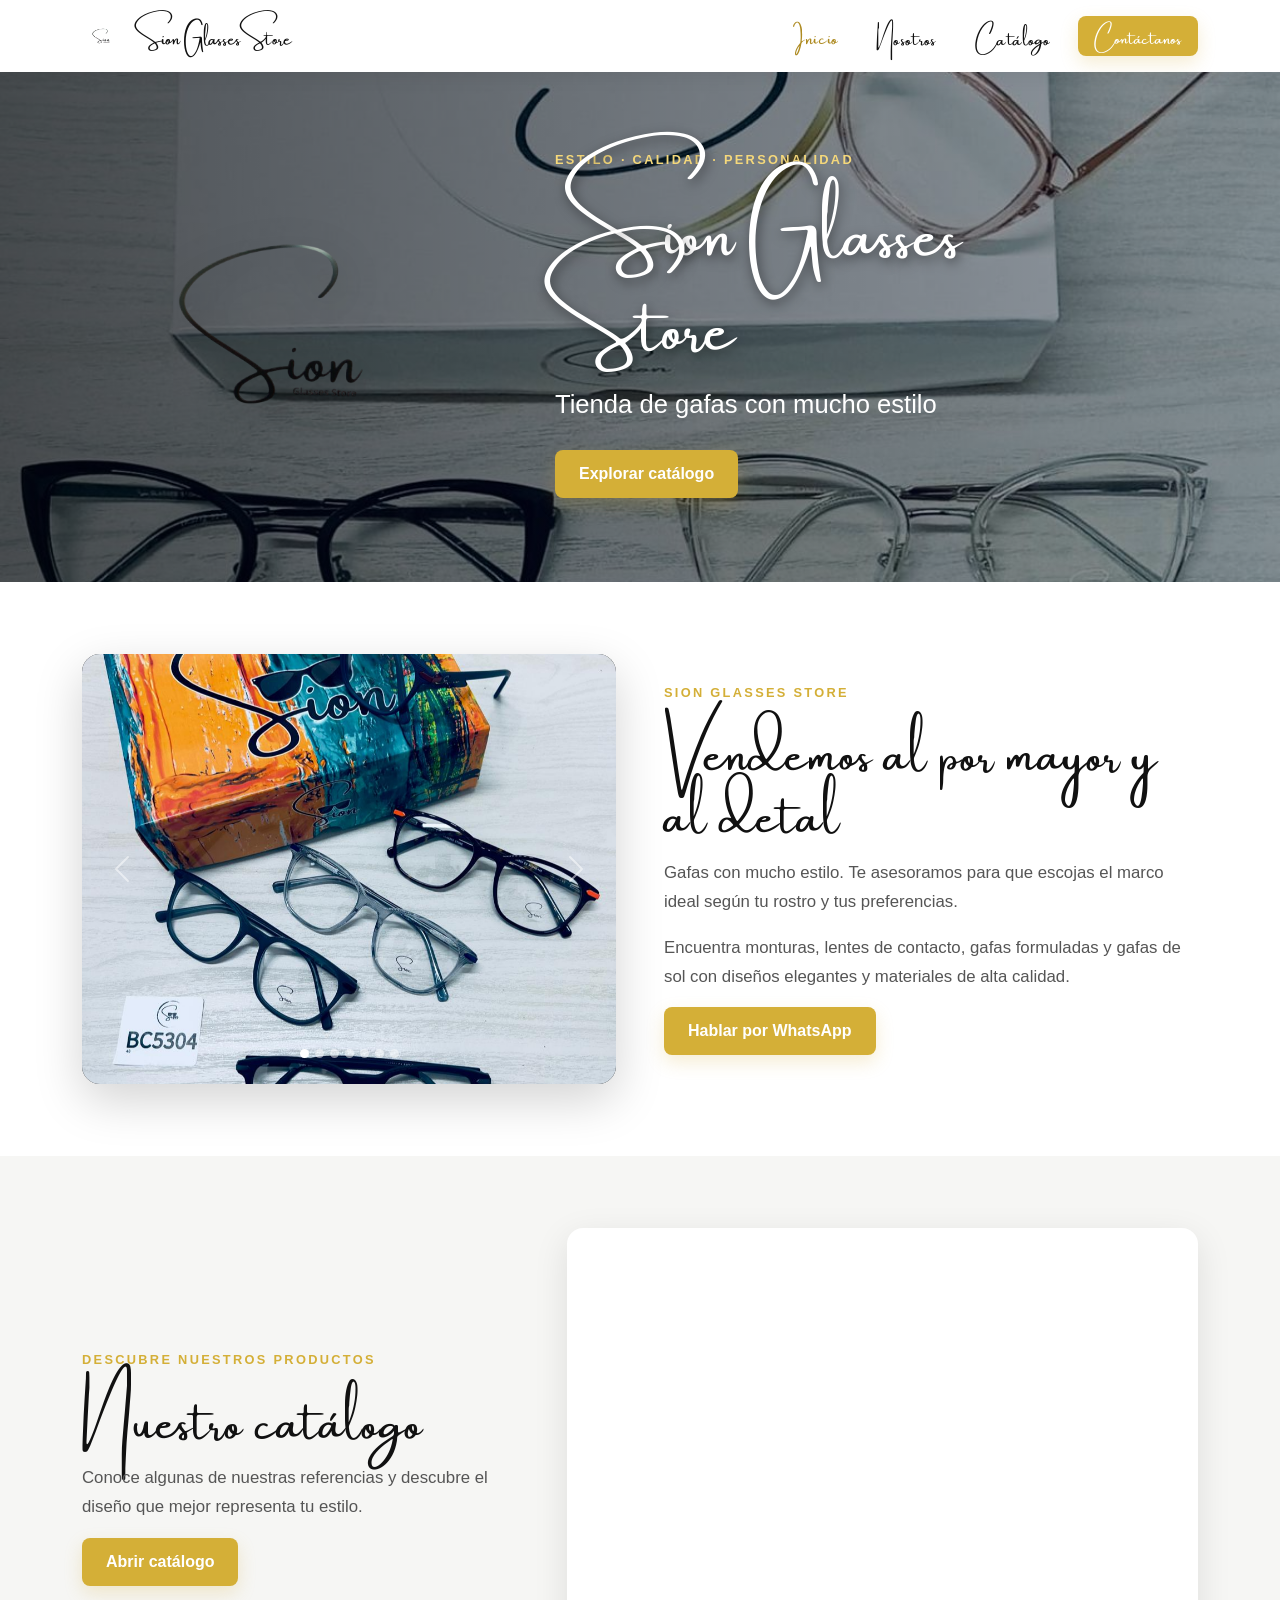
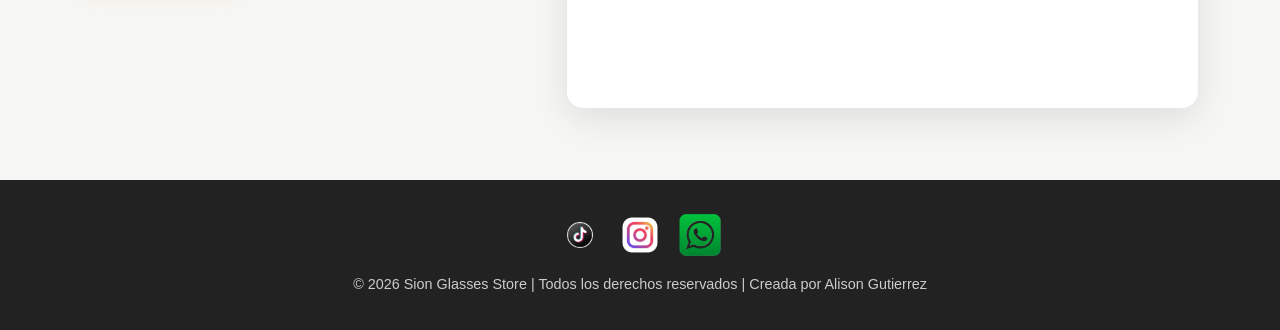
<file: index.html>
<!DOCTYPE html>
<html lang="es">
<head>
<!-- Google tag (gtag.js) -->
<script async src="https://www.googletagmanager.com/gtag/js?id=G-GDFKMJ4B37"></script>
<script>
  window.dataLayer = window.dataLayer || [];
  function gtag(){dataLayer.push(arguments);}
  gtag('js', new Date());

  gtag('config', 'G-GDFKMJ4B37');
</script>
  <meta charset="UTF-8">
  <meta name="viewport" content="width=device-width, initial-scale=1.0">
  <meta name="description" content="Sion Glasses Store - Gafas con mucho estilo. Venta al por mayor y al detal.">
  <title>Sion Glasses Store | Inicio</title>
  <link href="https://cdn.jsdelivr.net/npm/bootstrap@5.3.3/dist/css/bootstrap.min.css" rel="stylesheet">
  <link rel="stylesheet" href="CSS/estilos.css">
</head>
<body>
  <nav class="navbar navbar-expand-lg navbar-light navbar-sion fixed-top">
    <div class="container">
      <a class="navbar-brand d-flex align-items-center gap-2" href="index.html">
        <img src="Imagenes/Logo.png" alt="Logo de Sion Glasses Store" class="logo-navbar">
        <span class="nombre-empresa">Sion Glasses Store</span>
      </a>
      <button class="navbar-toggler menu-hamburguesa" type="button" aria-controls="navbarNav" aria-expanded="false" aria-label="Abrir menú">
        <span class="navbar-toggler-icon"></span>
      </button>
      <div class="navbar-collapse-custom justify-content-end" id="navbarNav">
        <ul class="navbar-nav align-items-lg-center gap-lg-3">
          <li class="nav-item"><a class="nav-link active" aria-current="page" href="index.html">Inicio</a></li>
          <li class="nav-item"><a class="nav-link" href="paginas/Nosotros.html">Nosotros</a></li>
          <li class="nav-item"><a class="nav-link" href="#catalogo">Catálogo</a></li>
          <li class="nav-item"><a class="btn btn-sion btn-sion-small" href="https://wa.me/573138889794?text=%C2%A1Hola!%20Quisiera%20m%C3%A1s%20informaci%C3%B3n%20sobre%20las%20gafas." target="_blank" rel="noopener noreferrer">Contáctanos</a></li>
        </ul>
      </div>
    </div>
  </nav>

  <header class="hero">
    <div class="hero-overlay"></div>
    <div class="container position-relative hero-content">
      <div class="row align-items-center justify-content-center g-4">
        <div class="col-10 col-sm-7 col-md-5 col-lg-5 text-center">
          <img src="Imagenes/Logo.png" alt="Logo de Sion Glasses Store" class="img-fluid hero-logo">
        </div>
        <div class="col-12 col-lg-7 text-center text-lg-start">
          <p class="hero-eyebrow">ESTILO · CALIDAD · PERSONALIDAD</p>
          <h1 class="titulo-hero"><span>Sion Glasses</span><span>Store</span></h1>
          <p class="subtitulo-hero">Tienda de gafas con mucho estilo</p>
          <a href="#catalogo" class="btn btn-sion">Explorar catálogo</a>
        </div>
      </div>
    </div>
  </header>

  <main>
    <section class="seccion-principal py-5">
      <div class="container py-lg-4">
        <div class="row align-items-center g-5">
          <div class="col-12 col-lg-6">
            <div id="carruselGafas" class="carousel slide carrusel-sion shadow-lg" data-bs-ride="carousel" data-bs-interval="3200">
              <div class="carousel-indicators">
                <button type="button" data-bs-target="#carruselGafas" data-bs-slide-to="0" class="active" aria-current="true" aria-label="Gafas referencia A15"></button>
                <button type="button" data-bs-target="#carruselGafas" data-bs-slide-to="1" aria-label="Gafas referencia A31"></button>
                <button type="button" data-bs-target="#carruselGafas" data-bs-slide-to="2" aria-label="Gafas referencia A38"></button>
                <button type="button" data-bs-target="#carruselGafas" data-bs-slide-to="3" aria-label="Gafas referencia A39"></button>
                <button type="button" data-bs-target="#carruselGafas" data-bs-slide-to="4" aria-label="Gafas referencia A53"></button>
                <button type="button" data-bs-target="#carruselGafas" data-bs-slide-to="5" aria-label="Gafas referencia A61"></button>
                <button type="button" data-bs-target="#carruselGafas" data-bs-slide-to="6" aria-label="Gafas referencia A69"></button>
              </div>
              <div class="carousel-inner">
                <div class="carousel-item active"><img src="Imagenes/A15.jpg" class="d-block w-100" alt="Gafas referencia A15"></div>
                <div class="carousel-item"><img src="Imagenes/A31.jpg" class="d-block w-100" alt="Gafas referencia A31"></div>
                <div class="carousel-item"><img src="Imagenes/A38.jpg" class="d-block w-100" alt="Gafas referencia A38"></div>
                <div class="carousel-item"><img src="Imagenes/A39.jpg" class="d-block w-100" alt="Gafas referencia A39"></div>
                <div class="carousel-item"><img src="Imagenes/A53.jpg" class="d-block w-100" alt="Gafas referencia A53"></div>
                <div class="carousel-item"><img src="Imagenes/A61.jpg" class="d-block w-100" alt="Gafas referencia A61"></div>
                <div class="carousel-item"><img src="Imagenes/A69.jpg" class="d-block w-100" alt="Gafas referencia A69"></div>
              </div>
              <button class="carousel-control-prev" type="button" data-bs-target="#carruselGafas" data-bs-slide="prev"><span class="carousel-control-prev-icon" aria-hidden="true"></span><span class="visually-hidden">Anterior</span></button>
              <button class="carousel-control-next" type="button" data-bs-target="#carruselGafas" data-bs-slide="next"><span class="carousel-control-next-icon" aria-hidden="true"></span><span class="visually-hidden">Siguiente</span></button>
            </div>
          </div>

          <div class="col-12 col-lg-6">
            <div class="descripcion-principal">
              <p class="section-kicker">SION GLASSES STORE</p>
              <h2>Vendemos al por mayor y al detal</h2>
              <p>Gafas con mucho estilo. Te asesoramos para que escojas el marco ideal según tu rostro y tus preferencias.</p>
              <p>Encuentra monturas, lentes de contacto, gafas formuladas y gafas de sol con diseños elegantes y materiales de alta calidad.</p>
              <a href="https://wa.me/573138889794?text=%C2%A1Hola!%20Quisiera%20m%C3%A1s%20informaci%C3%B3n%20sobre%20las%20gafas." target="_blank" rel="noopener noreferrer" class="btn btn-sion">Hablar por WhatsApp</a>
            </div>
          </div>
        </div>
      </div>
    </section>

    <section class="seccion-catalogo py-5" id="catalogo">
      <div class="container py-lg-4">
        <div class="row align-items-center g-5">
          <div class="col-12 col-lg-5">
            <div class="catalogo-texto">
              <p class="section-kicker">DESCUBRE NUESTROS PRODUCTOS</p>
              <h2>Nuestro catálogo</h2>
              <p>Conoce algunas de nuestras referencias y descubre el diseño que mejor representa tu estilo.</p>
              <a href="https://docs.google.com/presentation/d/1gxdtFANH9z6hkrJtdO5PoSyrcqH3dEti/edit?usp=sharing&ouid=109664503363197335806&rtpof=true&sd=true" target="_blank" rel="noopener noreferrer" class="btn btn-sion">Abrir catálogo</a>
            </div>
          </div>
          <div class="col-12 col-lg-7">
            <div class="catalogo-iframe">
              <iframe src="https://drive.google.com/file/d/1gxdtFANH9z6hkrJtdO5PoSyrcqH3dEti/preview" title="Catálogo de Sion Glasses Store" allow="autoplay" loading="lazy"></iframe>
            </div>
          </div>
        </div>
      </div>
    </section>
  </main>

  <footer class="pie-pagina">
    <div class="container text-center">
      <div class="redes-sociales">
        <a href="https://www.tiktok.com/@sion.gafas?_t=ZS-8wWZ2sP8daj&_r=1" target="_blank" rel="noopener noreferrer" aria-label="TikTok"><img src="Iconos/Tik tok.png" alt="TikTok"></a>
        <a href="https://www.instagram.com/sion.gafas/?utm_source=ig_web_button_share_sheet" target="_blank" rel="noopener noreferrer" aria-label="Instagram"><img src="Iconos/Instagram.png" alt="Instagram"></a>
        <a href="https://wa.me/573138889794?text=%C2%A1Hola!%20Quisiera%20m%C3%A1s%20informaci%C3%B3n%20sobre%20las%20gafas." target="_blank" rel="noopener noreferrer" aria-label="WhatsApp"><img src="Iconos/whatsapp.png" alt="WhatsApp"></a>
      </div>
      <p>© 2026 Sion Glasses Store | Todos los derechos reservados | Creada por Alison Gutierrez</p>
    </div>
  </footer>

  <script src="https://cdn.jsdelivr.net/npm/bootstrap@5.3.3/dist/js/bootstrap.bundle.min.js"></script>
  <script>
    document.addEventListener("DOMContentLoaded", function () {
      const boton = document.querySelector(".menu-hamburguesa");
      const menu = document.getElementById("navbarNav");
      if (boton && menu) {
        boton.addEventListener("click", function () {
          const abierto = menu.classList.toggle("menu-abierto");
          boton.setAttribute("aria-expanded", abierto ? "true" : "false");
        });
        menu.querySelectorAll("a").forEach(function (enlace) {
          enlace.addEventListener("click", function () {
            if (window.innerWidth < 992) {
              menu.classList.remove("menu-abierto");
              boton.setAttribute("aria-expanded", "false");
            }
          });
        });
      }
    });
  </script>
</body>
</html>
</file>
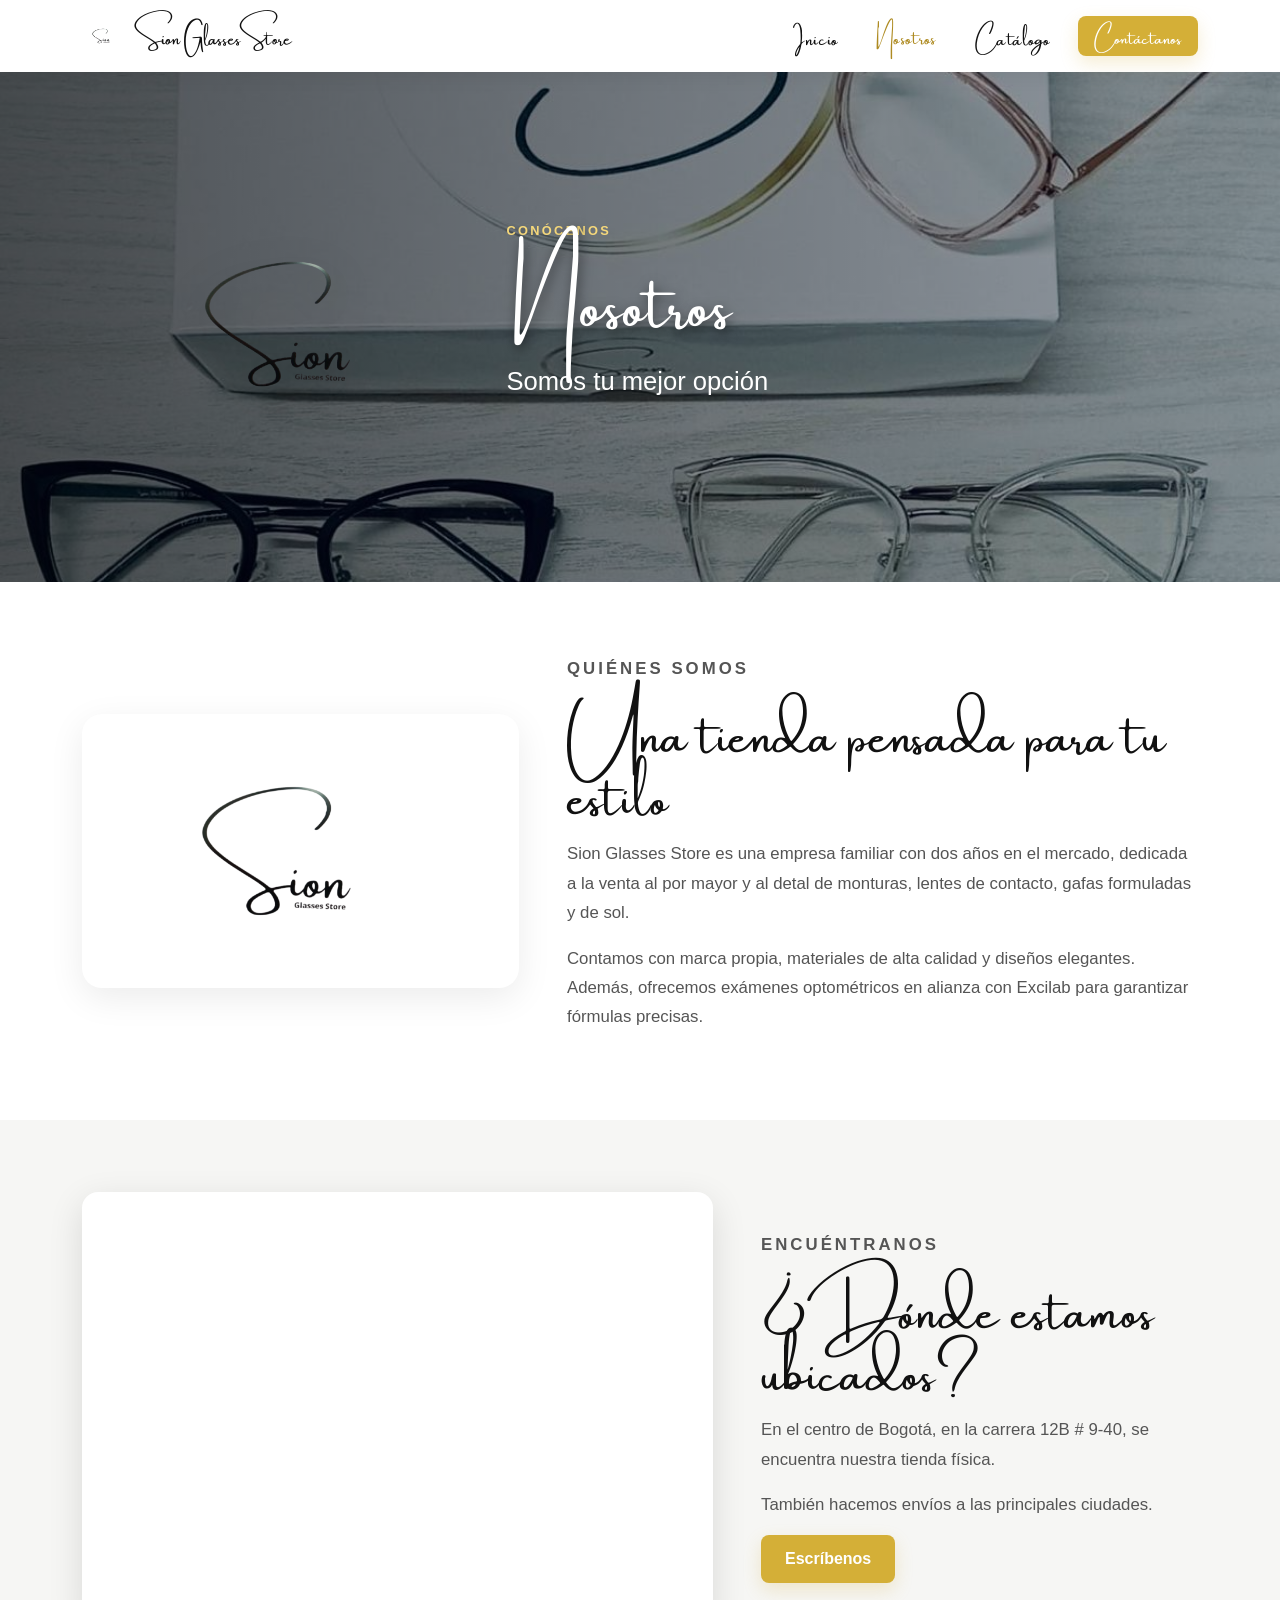
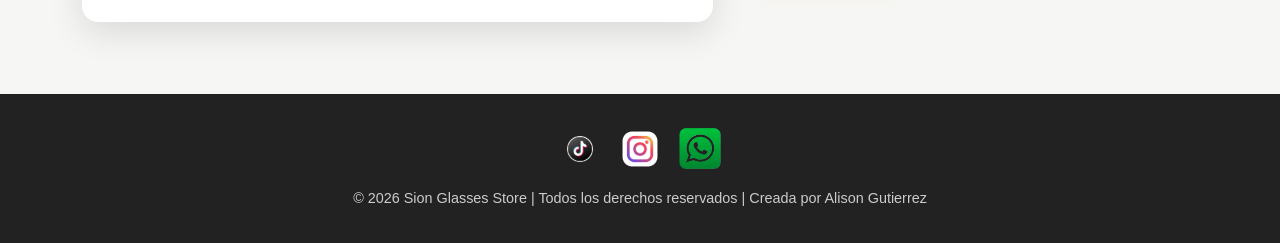
<file: paginas/Nosotros.html>
<!DOCTYPE html>
<html lang="es">
<head>
<!-- Google tag (gtag.js) -->
<script async src="https://www.googletagmanager.com/gtag/js?id=G-GDFKMJ4B37"></script>
<script>
  window.dataLayer = window.dataLayer || [];
  function gtag(){dataLayer.push(arguments);}
  gtag('js', new Date());

  gtag('config', 'G-GDFKMJ4B37');
</script>
  <meta charset="UTF-8">
  <meta name="viewport" content="width=device-width, initial-scale=1.0">
  <meta name="description" content="Conoce Sion Glasses Store, nuestra historia y ubicación.">
  <title>Sion Glasses Store | Nosotros</title>
  <link href="https://cdn.jsdelivr.net/npm/bootstrap@5.3.3/dist/css/bootstrap.min.css" rel="stylesheet">
  <link rel="stylesheet" href="../CSS/estilos.css">
</head>
<body>
  <nav class="navbar navbar-expand-lg navbar-light navbar-sion fixed-top">
    <div class="container">
      <a class="navbar-brand d-flex align-items-center gap-2" href="../index.html">
        <img src="../Imagenes/Logo.png" alt="Logo de Sion Glasses Store" class="logo-navbar">
        <span class="nombre-empresa">Sion Glasses Store</span>
      </a>
      <button class="navbar-toggler menu-hamburguesa" type="button" aria-controls="navbarNav" aria-expanded="false" aria-label="Abrir menú"><span class="navbar-toggler-icon"></span></button>
      <div class="navbar-collapse-custom justify-content-end" id="navbarNav">
        <ul class="navbar-nav align-items-lg-center gap-lg-3">
          <li class="nav-item"><a class="nav-link" href="../index.html">Inicio</a></li>
          <li class="nav-item"><a class="nav-link active" aria-current="page" href="Nosotros.html">Nosotros</a></li>
          <li class="nav-item"><a class="nav-link" href="../index.html#catalogo">Catálogo</a></li>
          <li class="nav-item"><a class="btn btn-sion btn-sion-small" href="https://wa.me/573138889794?text=%C2%A1Hola!%20Quisiera%20m%C3%A1s%20informaci%C3%B3n%20sobre%20las%20gafas." target="_blank" rel="noopener noreferrer">Contáctanos</a></li>
        </ul>
      </div>
    </div>
  </nav>

  <header class="hero hero-nosotros">
    <div class="hero-overlay"></div>
    <div class="container position-relative hero-content">
      <div class="row align-items-center justify-content-center g-4">
        <div class="col-8 col-sm-5 col-lg-4 text-center"><img src="../Imagenes/Logo.png" alt="Logo de Sion Glasses Store" class="img-fluid hero-logo"></div>
        <div class="col-12 col-lg-7 text-center text-lg-start">
          <p class="hero-eyebrow">CONÓCENOS</p>
          <h1 class="titulo-hero"><span>Nosotros</span></h1>
          <p class="subtitulo-hero">Somos tu mejor opción</p>
        </div>
      </div>
    </div>
  </header>

  <main>
    <section class="seccion-nosotros py-5">
      <div class="container py-lg-4">
        <div class="row align-items-center g-5">
          <div class="col-12 col-lg-5 text-center">
            <div class="logo-nosotros-card"><img src="../Imagenes/Logo.png" alt="Logo de Sion Glasses Store" class="img-fluid"></div>
          </div>
          <div class="col-12 col-lg-7">
            <div class="contenido-nosotros">
              <p class="section-kicker">QUIÉNES SOMOS</p>
              <h2>Una tienda pensada para tu estilo</h2>
              <p>Sion Glasses Store es una empresa familiar con dos años en el mercado, dedicada a la venta al por mayor y al detal de monturas, lentes de contacto, gafas formuladas y de sol.</p>
              <p>Contamos con marca propia, materiales de alta calidad y diseños elegantes. Además, ofrecemos exámenes optométricos en alianza con Excilab para garantizar fórmulas precisas.</p>
            </div>
          </div>
        </div>
      </div>
    </section>

    <section class="ubicacion-seccion py-5">
      <div class="container py-lg-4">
        <div class="row align-items-center g-5">
          <div class="col-12 col-lg-7">
            <div class="mapa-sion">
              <iframe src="https://www.google.com/maps/embed?pb=!1m18!1m12!1m3!1d5074.762438900718!2d-74.07641629999999!3d4.601780200000005!2m3!1f0!2f0!3f0!3m2!1i1024!2i768!4f13.1!3m3!1m2!1s0x8e3f99a0ac4ddfb3%3A0xeeae66bdebc6ab6f!2sNeos%20Centro!5e1!3m2!1ses!2sus!4v1761181930343!5m2!1ses!2sus" title="Ubicación de Sion Glasses Store" allowfullscreen loading="lazy" referrerpolicy="no-referrer-when-downgrade"></iframe>
            </div>
          </div>
          <div class="col-12 col-lg-5">
            <div class="ubicacion-texto">
              <p class="section-kicker">ENCUÉNTRANOS</p>
              <h2>¿Dónde estamos ubicados?</h2>
              <p>En el centro de Bogotá, en la carrera 12B # 9-40, se encuentra nuestra tienda física.</p>
              <p>También hacemos envíos a las principales ciudades.</p>
              <a href="https://wa.me/573138889794?text=%C2%A1Hola!%20Quisiera%20informaci%C3%B3n%20sobre%20la%20tienda." target="_blank" rel="noopener noreferrer" class="btn btn-sion">Escríbenos</a>
            </div>
          </div>
        </div>
      </div>
    </section>
  </main>

  <footer class="pie-pagina">
    <div class="container text-center">
      <div class="redes-sociales">
        <a href="https://www.tiktok.com/@sion.gafas?_t=ZS-8wWZ2sP8daj&_r=1" target="_blank" rel="noopener noreferrer" aria-label="TikTok"><img src="../Iconos/Tik tok.png" alt="TikTok"></a>
        <a href="https://www.instagram.com/sion.gafas/?utm_source=ig_web_button_share_sheet" target="_blank" rel="noopener noreferrer" aria-label="Instagram"><img src="../Iconos/Instagram.png" alt="Instagram"></a>
        <a href="https://wa.me/573138889794?text=%C2%A1Hola!%20Quisiera%20m%C3%A1s%20informaci%C3%B3n%20sobre%20las%20gafas." target="_blank" rel="noopener noreferrer" aria-label="WhatsApp"><img src="../Iconos/whatsapp.png" alt="WhatsApp"></a>
      </div>
      <p>© 2026 Sion Glasses Store | Todos los derechos reservados | Creada por Alison Gutierrez</p>
    </div>
  </footer>

  <script src="https://cdn.jsdelivr.net/npm/bootstrap@5.3.3/dist/js/bootstrap.bundle.min.js"></script>
  <script>
    document.addEventListener("DOMContentLoaded", function () {
      const boton = document.querySelector(".menu-hamburguesa");
      const menu = document.getElementById("navbarNav");
      if (boton && menu) {
        boton.addEventListener("click", function () {
          const abierto = menu.classList.toggle("menu-abierto");
          boton.setAttribute("aria-expanded", abierto ? "true" : "false");
        });
        menu.querySelectorAll("a").forEach(function (enlace) {
          enlace.addEventListener("click", function () {
            if (window.innerWidth < 992) {
              menu.classList.remove("menu-abierto");
              boton.setAttribute("aria-expanded", "false");
            }
          });
        });
      }
    });
  </script>
</body>
</html>
</file>
<file: CSS/estilos.css>
@font-face {
  font-family: "Amsterdam One";
  src: url("../fonts/AmsterdamOne-eZ12l.ttf") format("truetype");
  font-weight: normal;
  font-style: normal;
  font-display: swap;
}

:root {
  --negro: #111111;
  --gris: #555555;
  --gris-claro: #f6f6f4;
  --blanco: #ffffff;
  --dorado: #d4af37;
  --dorado-oscuro: #ae8b22;
}

html { scroll-behavior: smooth; }
body {
  margin: 0;
  color: var(--negro);
  background: var(--blanco);
  font-family: Arial, sans-serif;
  overflow-x: hidden;
}

.navbar-sion {
  min-height: 72px;
  background: rgba(255,255,255,.97);
  box-shadow: 0 3px 18px rgba(0,0,0,.08);
  backdrop-filter: blur(8px);
}
.logo-navbar { width: 44px; height: 44px; object-fit: contain; }
.nombre-empresa {
  font-family: "Amsterdam One", cursive;
  font-size: 1.08rem;
  line-height: 1.35;
  color: #111;
  white-space: nowrap;
  display: inline-block;
}
.navbar-sion .nav-link {
  color: #111;
  font-family: "Amsterdam One", cursive;
  font-weight: 400;
  font-size: 1.05rem;
  line-height: 1.35;
  letter-spacing: .02em;
  padding: .65rem .7rem !important;
  display: inline-block;
  white-space: nowrap;
  transition: color .25s ease, transform .25s ease;
}
.navbar-sion .nav-link:hover, .navbar-sion .nav-link.active {
  color: var(--dorado-oscuro);
  transform: translateY(-1px);
}
.navbar-toggler { border: 1px solid #ddd; }

.btn-sion {
  display: inline-block;
  border: 0;
  background: var(--dorado);
  color: #fff;
  padding: .75rem 1.5rem;
  border-radius: 8px;
  font-weight: 700;
  text-decoration: none;
  transition: transform .2s ease, background .2s ease, box-shadow .2s ease;
  box-shadow: 0 7px 18px rgba(212,175,55,.22);
}
.btn-sion:hover { background: var(--dorado-oscuro); color: #fff; transform: translateY(-2px); box-shadow: 0 10px 22px rgba(0,0,0,.15); }
.btn-sion-small {
  padding: .55rem 1rem;
  font-family: "Amsterdam One", cursive;
  font-weight: 400;
  line-height: 1.35;
  white-space: nowrap;
}

.hero {
  position: relative;
  min-height: 510px;
  margin-top: 72px;
  display: flex;
  align-items: center;
  overflow: hidden;
  background: url("../Imagenes/fondo-encabezado.jpg") center center / cover no-repeat;
}
.hero-overlay { position: absolute; inset: 0; background: linear-gradient(90deg, rgba(0,0,0,.65), rgba(0,0,0,.3)); }
 .hero-content {
  z-index: 1;
  width: 100%;
  padding: 72px 0 78px;
}
.hero-logo {
  max-height: 300px;
  width: auto;
  object-fit: contain;
  filter: drop-shadow(0 12px 20px rgba(0,0,0,.35));
}
.hero-eyebrow, .section-kicker {
  letter-spacing: .18em;
  font-size: .8rem;
  font-weight: 800;
  color: var(--dorado);
  margin-bottom: .7rem;
}
.hero-eyebrow { color: #f5d87b; }

/* Tipografía manuscrita: cada línea se controla por separado para
   evitar que los trazos ascendentes/descendentes se monten. */
.titulo-hero {
  margin: 0;
  color: #fff;
  font-family: "Amsterdam One";
  font-size: clamp(2.35rem, 5vw, 4.65rem);
  font-weight: normal;
  line-height: 1;
  letter-spacing: 0;
  word-spacing: 0;
  max-width: 820px;
  overflow: visible;
  text-shadow: 2px 4px 12px rgba(0,0,0,.5);
}
.titulo-hero span {
  display: block;
  width: max-content;
  max-width: 100%;
  white-space: nowrap;
  padding: .12em .12em .28em;
}
.titulo-hero span + span {
  margin-top: .08em;
}
.subtitulo-hero {
  color: #fff;
  font-size: clamp(1.1rem, 2vw, 1.6rem);
  line-height: 1.45;
  margin: 1.35rem 0 1.7rem;
}

.seccion-principal { background: #fff; }
.carrusel-sion { overflow: hidden; border-radius: 18px; background: #111; }
.carrusel-sion .carousel-item img { height: 430px; object-fit: cover; }
.carousel-indicators [data-bs-target] { width: 9px; height: 9px; border-radius: 50%; }
.descripcion-principal { max-width: 570px; margin: auto; }
.descripcion-principal h2, .catalogo-texto h2, .contenido-nosotros h2, .ubicacion-texto h2 {
  font-family: "Amsterdam One", cursive;
  font-size: clamp(2rem, 4vw, 3rem);
  line-height: 1.15;
  margin-bottom: 1.25rem;
}
.descripcion-principal p:not(.section-kicker), .catalogo-texto p:not(.section-kicker), .contenido-nosotros p, .ubicacion-texto p { color: var(--gris); font-size: 1.05rem; line-height: 1.75; }

.seccion-catalogo, .ubicacion-seccion { background: var(--gris-claro); }
.catalogo-texto { max-width: 500px; margin: auto; }
.catalogo-iframe { overflow: hidden; border-radius: 16px; background: #fff; box-shadow: 0 10px 35px rgba(0,0,0,.1); }
.catalogo-iframe iframe { width: 100%; height: 480px; border: 0; display: block; }

.logo-nosotros-card { padding: 2rem; border-radius: 20px; background: #fff; box-shadow: 0 10px 35px rgba(0,0,0,.08); }
.logo-nosotros-card img { max-height: 310px; }
.seccion-nosotros { background: #fff; }
.mapa-sion { overflow: hidden; border-radius: 16px; box-shadow: 0 10px 35px rgba(0,0,0,.12); background: #fff; }
.mapa-sion iframe { width: 100%; min-height: 430px; border: 0; display: block; }

.pie-pagina { background: #222; color: #fff; padding: 34px 20px; }
.redes-sociales { display: flex; justify-content: center; gap: 18px; margin-bottom: 18px; }
.redes-sociales a { display: inline-flex; transition: transform .25s ease, opacity .25s ease; }
.redes-sociales a:hover { transform: translateY(-4px) scale(1.08); opacity: .8; }
.redes-sociales img { width: 42px; height: 42px; object-fit: contain; }
.pie-pagina p { margin: 0; color: #ccc; font-size: .9rem; }

@media (max-width: 991.98px) {
  .navbar-sion .navbar-nav { padding: .8rem 0 1rem; }
  .navbar-sion .nav-link {
    font-size: 1rem;
    line-height: 1.45;
    padding: .65rem 0 !important;
  }
  .navbar-sion .btn-sion-small { display: inline-block; margin-top: .45rem; }
  .hero { min-height: 560px; }
  .hero-content { padding: 58px 0 70px; }
}

@media (max-width: 767.98px) {
  .navbar-sion { min-height: 64px; }
  .logo-navbar { width: 38px; height: 38px; }
  .nombre-empresa { font-size: .95rem; line-height: 1.35; }
  .hero { margin-top: 64px; min-height: 590px; }
  .hero-logo { max-height: 180px; margin-bottom: 8px; }
  .titulo-hero {
    font-size: clamp(2.15rem, 10.5vw, 3.45rem);
    line-height: 1;
  }
  .titulo-hero span {
    padding: .14em .16em .34em;
  }
  .titulo-hero span + span {
    margin-top: .12em;
  }
  .subtitulo-hero { font-size: 1.05rem; }
  .carrusel-sion .carousel-item img { height: 310px; }
  .descripcion-principal { text-align: center; }
  .catalogo-texto { text-align: center; }
  .catalogo-iframe iframe { height: 360px; }
  .mapa-sion iframe { min-height: 320px; }
  .contenido-nosotros, .ubicacion-texto { text-align: center; }
}


/* Seguridad para títulos manuscritos de las secciones. */
.descripcion-principal h2,
.catalogo-texto h2,
.contenido-nosotros h2,
.ubicacion-texto h2 {
  font-weight: normal;
  line-height: 1.3;
  overflow: visible;
}

@media (max-width: 575.98px) {
  .hero .hero-content .titulo-hero,
  .hero-nosotros .hero-content .titulo-hero {
    max-width: 100%;
  }
  .hero .hero-content .titulo-hero span,
  .hero-nosotros .hero-content .titulo-hero span {
    max-width: 100%;
  }
  .hero .hero-eyebrow,
  .hero-nosotros .hero-eyebrow {
    margin-bottom: 1rem;
  }
}
</file>
